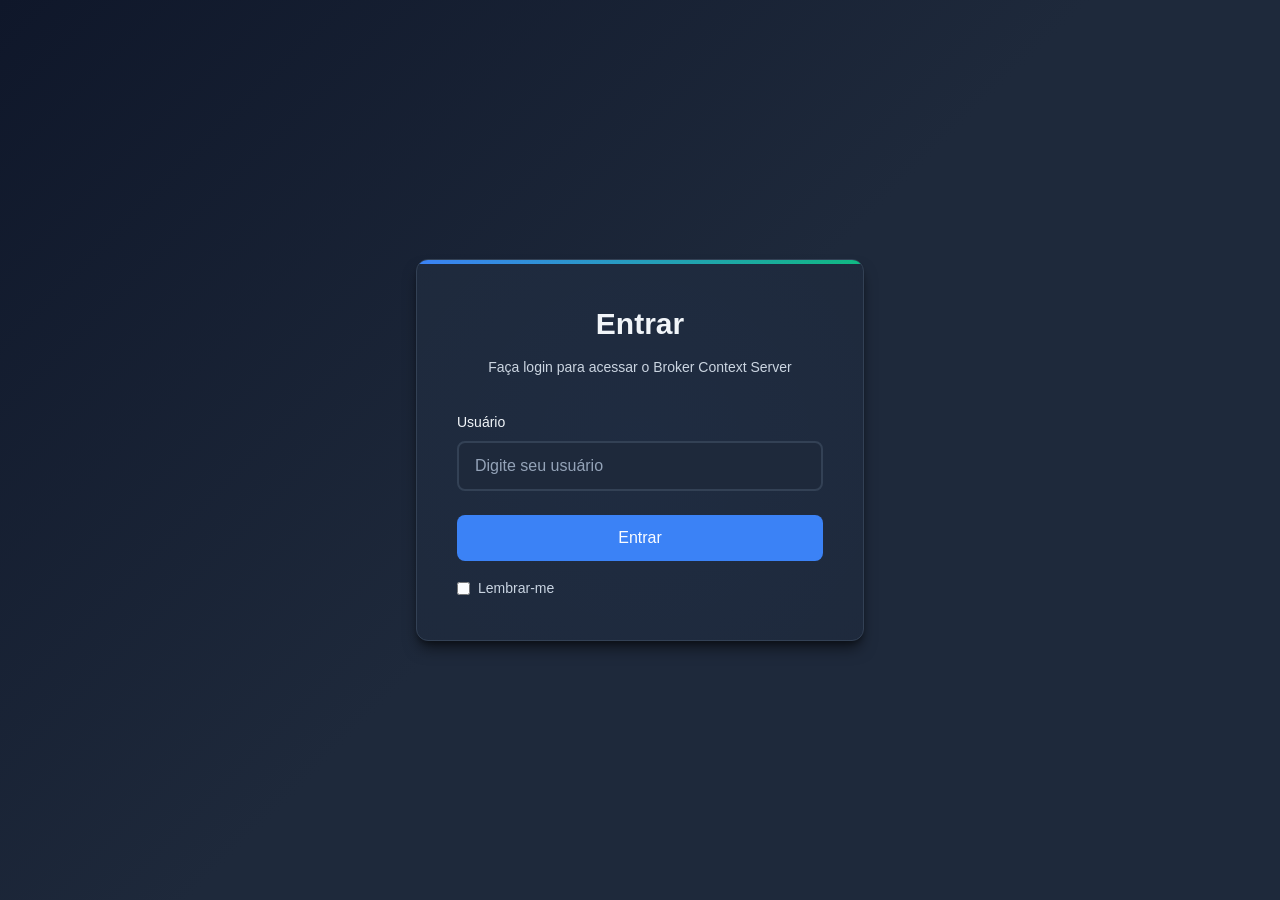
<file: web_interface/index.html>
<!DOCTYPE html>
<html lang="pt-br">
<head>
    <meta charset="UTF-8">
    <meta name="viewport" content="width=device-width, initial-scale=1.0">
    <title>Submeter Tarefas - Context Server</title>
    <link rel="stylesheet" href="styles.css">
    <script src="config.js"></script>
    <script src="users.js"></script>
</head>
<body>
    <div class="page-outer">
        <a href="nodes.html" class="btn-ver-nos" title="Ver nós disponíveis e recursos em tempo real">Ver nós disponíveis</a>
        <a href="admin/" class="btn-admin-link" id="adminLinkBtn" title="Abrir dashboard administrativo" style="display:none;">Dashboard Admin</a>
        <!-- Menu Lateral -->
        <div class="sidebar" id="sidebar">
        <div class="sidebar-header">
            <h3>Minhas Tarefas</h3>
            <button type="button" id="sidebarCloseBtn" class="sidebar-close-btn" aria-label="Fechar menu" title="Fechar">×</button>
        </div>
        <div class="sidebar-content">
            <div class="sidebar-queue-block">
                <h4 class="sidebar-subheading">Fila / em andamento <span id="queueCount" class="sidebar-count">0</span></h4>
                <div id="tasksQueueList" class="tasks-list">
                    <div class="loading-tasks"><p>Carregando…</p></div>
                </div>
            </div>
            <div class="sidebar-history-block">
                <h4 class="sidebar-subheading">Histórico <span id="historyCount" class="sidebar-count">0</span></h4>
                <div id="tasksHistoryList" class="tasks-list"></div>
            </div>
        </div>
        <div class="sidebar-footer">
            <button id="logoutBtn" class="btn btn-danger btn-full">Logout</button>
        </div>
    </div>

    <!-- Overlay para mobile -->
    <div class="sidebar-overlay" id="sidebarOverlay"></div>

    <div class="container">
        <div class="card">
            <div class="header-with-logout">
                <div class="header-left">
                    <button id="menuBtn" class="btn btn-secondary">☰ Menu</button>
                    <h1>Submeter Tarefa</h1>
                </div>
            </div>
            
            <form id="taskForm">
                <div class="form-group">
                    <label for="taskFile">Selecione o arquivo da tarefa (.py, .sh, etc.):</label>
                    <input type="file" id="taskFile" name="taskFile" required>
                </div>
                
                <p class="form-hint">A IA analisará o script e sugerirá requisitos (CPU, RAM, dependências) automaticamente.</p>
                
                <!-- Campo oculto para userId -->
                <input type="hidden" id="userId" name="userId" value="">
                
                <button type="submit" class="btn btn-primary">Enviar Tarefa</button>
            </form>
            
            <div id="message" class="message" style="display: none;"></div>
        </div>
    </div>
    </div><!-- .page-outer -->

    <script>
        // Elementos do DOM
        const form = document.getElementById('taskForm');
        const fileInput = document.getElementById('taskFile');
        const userIdInput = document.getElementById('userId');
        const messageDisplay = document.getElementById('message');
        const submitBtn = form.querySelector('button[type="submit"]');
        
        // Elementos do menu lateral
        const sidebar = document.getElementById('sidebar');
        const sidebarOverlay = document.getElementById('sidebarOverlay');
        const menuBtn = document.getElementById('menuBtn');
        const sidebarCloseBtn = document.getElementById('sidebarCloseBtn');
        const tasksQueueList = document.getElementById('tasksQueueList');
        const tasksHistoryList = document.getElementById('tasksHistoryList');
        const queueCountEl = document.getElementById('queueCount');
        const historyCountEl = document.getElementById('historyCount');
        const adminLinkBtn = document.getElementById('adminLinkBtn');
        const { buildApiUrl } = window.APP_CONFIG;

        const PIPELINE_STATUSES = new Set(['analisando_ia', 'na_fila', 'pendente', 'alocada', 'executando']);
        let cachedTasks = [];
        let taskEventSource = null;
        let sseReloadTimer = null;

        // Inicialização
        document.addEventListener('DOMContentLoaded', () => {
            // Verifica autenticação
            const isAuthenticated = localStorage.getItem('authenticated') === 'true';
            const currentUser = localStorage.getItem('currentUser');
            
            if (!isAuthenticated || !currentUser) {
                window.location.href = 'login.html';
                return;
            }

            // Define o userId baseado no localStorage
            userIdInput.value = currentUser;
            if (!localStorage.getItem('isAdmin') && typeof window.isAdminUser === 'function') {
                localStorage.setItem('isAdmin', window.isAdminUser(currentUser) ? 'true' : 'false');
            }
            const isAdmin = localStorage.getItem('isAdmin') === 'true';
            if (adminLinkBtn) {
                adminLinkBtn.style.display = isAdmin ? 'inline-flex' : 'none';
            }
            
            // Carrega as tarefas do usuário e abre stream de atualizações
            loadUserTasks().then(() => connectTaskEventSource());

            // Configura eventos do menu lateral
            setupSidebarEvents();
        });

        function closeSidebar() {
            sidebar.classList.remove('active');
            sidebarOverlay.classList.remove('active');
        }

        // Configuração dos eventos do menu lateral
        function setupSidebarEvents() {
            menuBtn.addEventListener('click', () => {
                sidebar.classList.add('active');
                sidebarOverlay.classList.add('active');
            });

            if (sidebarCloseBtn) {
                sidebarCloseBtn.addEventListener('click', closeSidebar);
            }

            sidebarOverlay.addEventListener('click', closeSidebar);
        }

        function scheduleTasksReload() {
            if (sseReloadTimer) clearTimeout(sseReloadTimer);
            sseReloadTimer = setTimeout(() => { loadUserTasks(); }, 450);
        }

        function connectTaskEventSource() {
            const userId = userIdInput.value;
            if (!userId || taskEventSource) return;
            const url = buildApiUrl('/user_tasks/stream?user_id=' + encodeURIComponent(userId));
            try {
                taskEventSource = new EventSource(url);
            } catch (e) {
                console.warn('EventSource não disponível:', e);
                return;
            }
            taskEventSource.onmessage = (ev) => {
                try {
                    const d = JSON.parse(ev.data);
                    if (d.type === 'connected') return;
                    if (d.type === 'task_update') applySseTaskUpdate(d);
                } catch (_) { /* ignore parse errors */ }
            };
            taskEventSource.onerror = () => {
                taskEventSource.close();
                taskEventSource = null;
                setTimeout(() => connectTaskEventSource(), 3500);
            };
        }

        function applySseTaskUpdate(d) {
            const idx = cachedTasks.findIndex((t) => t.task_id === d.task_id);
            if (idx < 0) {
                scheduleTasksReload();
                return;
            }
            const t = cachedTasks[idx];
            t.status = d.status;
            if (d.allocated_node_id !== undefined) t.allocated_node_id = d.allocated_node_id;
            if (d.filename) t.filename = d.filename;
            if (d.submitted_at) t.submitted_at = d.submitted_at;
            if (d.required_cpu_threads != null) t.required_cpu_threads = d.required_cpu_threads;
            if (d.required_memory_gb != null) t.required_memory_gb = d.required_memory_gb;
            if (d.required_disk_gb != null) t.required_disk_gb = d.required_disk_gb;
            if (d.docker_image) t.docker_image = d.docker_image;
            if (Array.isArray(d.ai_detected_libraries)) t.ai_detected_libraries = d.ai_detected_libraries;
            renderSidebar();
        }

        // Carrega as tarefas do usuário
        async function loadUserTasks() {
            try {
                const userId = userIdInput.value;
                const response = await fetch(buildApiUrl(`/user_tasks?user_id=${encodeURIComponent(userId)}`));
                const data = await response.json();

                if (response.ok) {
                    cachedTasks = data.tasks || [];
                    renderSidebar();
                } else {
                    showTasksError('Erro ao carregar tarefas: ' + data.message);
                }
            } catch (error) {
                console.error('Erro ao carregar tarefas:', error);
                showTasksError('Erro de conexão ao carregar tarefas');
            }
        }

        function taskResourceChips(task) {
            const cpu = task.required_cpu_threads != null ? `CPU ${task.required_cpu_threads}` : null;
            const ram = task.required_memory_gb != null ? `RAM ${task.required_memory_gb} GB` : null;
            const disk = task.required_disk_gb != null ? `Disco ${task.required_disk_gb} GB` : null;
            const img = task.docker_image ? String(task.docker_image).split(':')[0].slice(0, 18) : null;
            const parts = [cpu, ram, disk].filter(Boolean);
            let html = '';
            if (parts.length) {
                html += `<div class="task-resource-chips">${parts.map((p) => `<span class="task-chip">${p}</span>`).join('')}</div>`;
            }
            if (task.docker_image) {
                html += `<div class="task-docker-line" title="${escapeAttr(task.docker_image)}">🐳 ${escapeHTML(task.docker_image)}</div>`;
            }
            const libs = Array.isArray(task.ai_detected_libraries) ? task.ai_detected_libraries : [];
            if (libs.length) {
                const shown = libs.slice(0, 4).map(escapeHTML).join(', ');
                const more = libs.length > 4 ? ` +${libs.length - 4}` : '';
                html += `<div class="task-libs-line" title="${escapeAttr(libs.join(', '))}">📚 ${shown}${more}</div>`;
            }
            return html;
        }

        function escapeHTML(s) {
            if (s == null) return '';
            return String(s)
                .replace(/&/g, '&amp;')
                .replace(/</g, '&lt;')
                .replace(/>/g, '&gt;')
                .replace(/"/g, '&quot;');
        }

        function escapeAttr(s) {
            return escapeHTML(s).replace(/'/g, '&#39;');
        }

        function buildTaskCardHtml(task) {
            const cancelBtn = canCancelTask(task.status)
                ? `<button type="button" class="btn btn-cancel-task" onclick="cancelTask('${task.task_id}', event)" title="Cancelar tarefa">Cancelar</button>`
                : '';
            return `
                <div class="task-item-simple ${task.status}" data-task-id="${task.task_id}" onclick="openTaskDetails('${task.task_id}')">
                    <div class="task-header">
                        <div class="task-name">${escapeHTML(task.filename)}</div>
                        <span class="task-status-badge ${task.status}">${getStatusText(task.status)}</span>
                    </div>
                    <div class="task-type">${formatTaskType(task.task_type)}</div>
                    ${taskResourceChips(task)}
                    <div class="task-date">${formatDate(task.submitted_at)}</div>
                    ${cancelBtn ? `<div class="task-item-actions">${cancelBtn}</div>` : ''}
                </div>
            `;
        }

        function renderSidebar() {
            const pipeline = cachedTasks.filter((t) => PIPELINE_STATUSES.has(t.status));
            const history = cachedTasks.filter((t) => !PIPELINE_STATUSES.has(t.status));

            if (queueCountEl) queueCountEl.textContent = String(pipeline.length);
            if (historyCountEl) historyCountEl.textContent = String(history.length);

            if (cachedTasks.length === 0) {
                const empty = `
                    <div class="no-tasks">
                        <p>Nenhuma tarefa encontrada.</p>
                        <p>Submeta sua primeira tarefa usando o formulário!</p>
                    </div>`;
                tasksQueueList.innerHTML = empty;
                tasksHistoryList.innerHTML = '';
                return;
            }

            tasksQueueList.innerHTML = pipeline.length
                ? pipeline.map(buildTaskCardHtml).join('')
                : '<div class="no-tasks no-tasks--inline"><p>Nada na fila.</p></div>';

            tasksHistoryList.innerHTML = history.length
                ? history.map(buildTaskCardHtml).join('')
                : '<div class="no-tasks no-tasks--inline"><p>Sem histórico ainda.</p></div>';
        }

        // Exibe erro ao carregar tarefas
        function showTasksError(message) {
            const err = `
                <div class="error-tasks">
                    <p>❌ ${message}</p>
                    <button onclick="loadUserTasks()" class="btn btn-secondary">Tentar Novamente</button>
                </div>
            `;
            tasksQueueList.innerHTML = err;
            tasksHistoryList.innerHTML = '';
        }

        // Utilitários
        function getStatusText(status) {
            const statusMap = {
                'pendente': '⏳ Pendente',
                'analisando_ia': '🧠 Analisando IA',
                'na_fila': '📋 Na fila',
                'alocada': '🎯 Alocada',
                'executando': '⚙️ Executando',
                'concluida': '✅ Concluída',
                'cancelada': '🛑 Cancelada',
                'falha': '❌ Falha',
                'falha_alocacao': '🚫 Falha Alocação',
                'falha_envio': '📤 Falha Envio',
                'erro_agente': '💥 Erro Agente'
            };
            return statusMap[status] || status;
        }

        function canCancelTask(status) {
            return ['analisando_ia', 'na_fila', 'pendente', 'alocada', 'executando'].indexOf(status) >= 0;
        }

        async function cancelTask(taskId, event) {
            if (event) event.stopPropagation();
            const userId = document.getElementById('userId').value;
            if (!userId) return;
            if (!confirm('Cancelar esta tarefa?')) return;
            try {
                const res = await fetch(buildApiUrl('/cancel_task'), {
                    method: 'POST',
                    headers: { 'Content-Type': 'application/json' },
                    body: JSON.stringify({ task_id: taskId, user_id: userId })
                });
                const data = await res.json().catch(() => ({}));
                if (res.ok) {
                    loadUserTasks();
                } else {
                    alert(data.message || 'Falha ao cancelar.');
                }
            } catch (err) {
                console.error(err);
                alert('Erro ao cancelar tarefa.');
            }
        }

        function formatDate(timestamp) {
            return new Date(timestamp * 1000).toLocaleString('pt-BR');
        }

        function formatTaskType(type) {
            if (!type) return '—';
            if (type === 'auto') return 'Automático (IA)';
            return String(type).replace(/_/g, ' ');
        }

        // Event listener do formulário
        form.addEventListener('submit', async (event) => {
            event.preventDefault();

            const file = fileInput.files[0];
            const userId = userIdInput.value;

            if (!file) {
                showMessage('Por favor, selecione um arquivo.', 'error');
                return;
            }

            // Desabilita o botão e mostra loading
            submitBtn.disabled = true;
            submitBtn.classList.add('loading');
            submitBtn.textContent = 'Enviando...';

            showMessage('Enviando tarefa... A IA analisará o script.', 'info');

            const formData = new FormData();
            formData.append('file', file);
            formData.append('taskType', 'auto');  // IA define requisitos
            formData.append('userId', userId);

            try {
                const response = await fetch(buildApiUrl('/submit_task'), {
                    method: 'POST',
                    body: formData,
                });

                const data = await response.json();

                if (response.ok) {
                    showMessage(`Sucesso: ${data.message}`, 'success');
                    const newTask = {
                        task_id: data.task_id,
                        task_type: data.task_type,
                        filename: data.filename,
                        status: data.status || 'na_fila',
                        submitted_at: data.submitted_at,
                        allocated_node_id: null,
                        required_cpu_threads: data.required_cpu_threads,
                        required_memory_gb: data.required_memory_gb,
                        required_disk_gb: data.required_disk_gb,
                        docker_image: data.docker_image,
                        ai_detected_libraries: data.detected_libraries || [],
                        result: null,
                    };
                    cachedTasks = [newTask, ...cachedTasks.filter((t) => t.task_id !== newTask.task_id)];
                    renderSidebar();
                    sidebar.classList.add('active');
                    sidebarOverlay.classList.add('active');
                    form.reset();
                    loadUserTasks();
                } else {
                    showMessage(`Erro: ${data.message}`, 'error');
                }

            } catch (error) {
                console.error('Erro de conexão:', error);
                showMessage('Erro ao conectar com o servidor.', 'error');
            } finally {
                submitBtn.disabled = false;
                submitBtn.classList.remove('loading');
                submitBtn.textContent = 'Enviar Tarefa';
            }
        });

        function showMessage(text, type) {
            messageDisplay.textContent = text;
            messageDisplay.className = `message ${type}`;
            messageDisplay.style.display = 'block';
            
            if (type === 'success') {
                setTimeout(() => {
                    messageDisplay.style.display = 'none';
                }, 5000);
            }
        }

        // Função para abrir detalhes da tarefa
        function openTaskDetails(taskId) {
            window.location.href = `task_details.html?task_id=${taskId}`;
        }

        // Sistema de logout
        document.getElementById('logoutBtn').addEventListener('click', () => {
            if (confirm('Tem certeza que deseja fazer logout?')) {
                localStorage.removeItem('authenticated');
                localStorage.removeItem('currentUser');
                localStorage.removeItem('isAdmin');
                window.location.href = 'login.html';
            }
        });
    </script>
</body>
</html>
</file>
<file: web_interface/styles.css>
/* Reset e configurações base */
* {
    margin: 0;
    padding: 0;
    box-sizing: border-box;
}

:root {
    /* Cores principais */
    --primary-color: #3b82f6;
    --primary-hover: #2563eb;
    --secondary-color: #64748b;
    --success-color: #10b981;
    --error-color: #ef4444;
    --warning-color: #f59e0b;
    
    /* Cores de fundo - Tema Escuro */
    --bg-primary: #0f172a;
    --bg-secondary: #1e293b;
    --bg-dark: #0f172a;
    --bg-card: #1e293b;
    
    /* Cores de texto - Tema Escuro */
    --text-primary: #f1f5f9;
    --text-secondary: #cbd5e1;
    --text-muted: #94a3b8;
    --text-white: #ffffff;
    
    /* Bordas e sombras - Tema Escuro */
    --border-color: #334155;
    --border-radius: 12px;
    --border-radius-sm: 8px;
    --shadow-sm: 0 1px 2px 0 rgba(0, 0, 0, 0.3);
    --shadow-md: 0 4px 6px -1px rgba(0, 0, 0, 0.4), 0 2px 4px -1px rgba(0, 0, 0, 0.3);
    --shadow-lg: 0 10px 15px -3px rgba(0, 0, 0, 0.5), 0 4px 6px -2px rgba(0, 0, 0, 0.4);
    
    /* Transições */
    --transition: all 0.2s ease-in-out;
    
    /* Tipografia */
    --font-family: 'Inter', -apple-system, BlinkMacSystemFont, 'Segoe UI', Roboto, sans-serif;
    --font-size-xs: 0.75rem;
    --font-size-sm: 0.875rem;
    --font-size-base: 1rem;
    --font-size-lg: 1.125rem;
    --font-size-xl: 1.25rem;
    --font-size-2xl: 1.5rem;
    --font-size-3xl: 1.875rem;
}

/* Importar fonte Inter */
@import url('https://fonts.googleapis.com/css2?family=Inter:wght@300;400;500;600;700&display=swap');

/* Estilos base */
body {
    font-family: var(--font-family);
    font-size: var(--font-size-base);
    line-height: 1.6;
    color: var(--text-primary);
    background: linear-gradient(135deg, var(--bg-primary) 0%, var(--bg-secondary) 50%, #1e293b 100%);
    min-height: 100vh;
    -webkit-font-smoothing: antialiased;
    -moz-osx-font-smoothing: grayscale;
}

body.task-details-page {
    background: radial-gradient(circle at 20% 20%, rgba(59, 130, 246, 0.12), transparent 55%),
                radial-gradient(circle at 80% 0%, rgba(16, 185, 129, 0.14), transparent 60%),
                var(--bg-dark);
}

body.login-page {
    background: linear-gradient(135deg, var(--bg-primary) 0%, var(--bg-secondary) 50%, #1e293b 100%);
}

/* Container mais externo da página (index) */
.page-outer {
    position: relative;
    min-height: 100vh;
}

.btn-ver-nos {
    position: fixed;
    top: 1rem;
    right: 1rem;
    z-index: 1000;
    display: inline-flex;
    align-items: center;
    gap: 0.5rem;
    padding: 0.5rem 1rem;
    font-size: var(--font-size-sm);
    font-weight: 500;
    color: var(--text-primary);
    background: var(--bg-card);
    border: 1px solid var(--border-color);
    border-radius: var(--border-radius-sm);
    text-decoration: none;
    box-shadow: var(--shadow-md);
    transition: var(--transition);
}

.btn-ver-nos:hover {
    background: rgba(59, 130, 246, 0.15);
    border-color: var(--primary-color);
    color: var(--primary-color);
}

.btn-admin-link {
    position: fixed;
    top: 1rem;
    right: 13.5rem;
    z-index: 1000;
    display: inline-flex;
    align-items: center;
    gap: 0.5rem;
    padding: 0.5rem 1rem;
    font-size: var(--font-size-sm);
    font-weight: 500;
    color: var(--text-primary);
    background: var(--bg-card);
    border: 1px solid var(--border-color);
    border-radius: var(--border-radius-sm);
    text-decoration: none;
    box-shadow: var(--shadow-md);
    transition: var(--transition);
}

.btn-admin-link:hover {
    background: rgba(16, 185, 129, 0.15);
    border-color: var(--success-color);
    color: var(--success-color);
}

/* Container principal */
.container {
    max-width: 480px;
    margin: 0 auto;
    padding: 2rem 1rem;
    min-height: 100vh;
    display: flex;
    align-items: center;
    justify-content: center;
    transition: var(--transition);
}

body.login-page .container {
    margin: 0 auto;
    max-width: 480px;
    width: 100%;
}

/* Override para desktop com sidebar */
@media (min-width: 769px) {
    .container {
        margin: 0;
        margin-left: 350px;
        max-width: none;
        width: calc(100% - 350px);
        box-sizing: border-box;
    }

    body.login-page .container {
        margin: 0 auto;
        max-width: 480px;
        width: 100%;
        box-sizing: border-box;
    }
}

/* Container para página de detalhes */
.container.details-page {
    max-width: none;
    width: 100%;
    margin: 0;
    padding: 2rem 1rem;
    align-items: flex-start;
    justify-content: center;
}

/* Card principal */
.card {
    background: var(--bg-card);
    border-radius: var(--border-radius);
    box-shadow: var(--shadow-lg);
    border: 1px solid var(--border-color);
    padding: 2.5rem;
    width: 100%;
    position: relative;
    overflow: hidden;
    backdrop-filter: blur(10px);
    -webkit-backdrop-filter: blur(10px);
}

.card::before {
    content: '';
    position: absolute;
    top: 0;
    left: 0;
    right: 0;
    height: 4px;
    background: linear-gradient(90deg, var(--primary-color), var(--success-color));
}

.card::after {
    content: '';
    position: absolute;
    top: -50%;
    left: -50%;
    width: 200%;
    height: 200%;
    background: radial-gradient(circle, rgba(59, 130, 246, 0.1) 0%, transparent 70%);
    pointer-events: none;
    opacity: 0.3;
}

/* Cabeçalho */
.header {
    text-align: center;
    margin-bottom: 2rem;
    position: relative;
    z-index: 1;
}

.header h1 {
    font-size: var(--font-size-3xl);
    font-weight: 700;
    color: var(--text-primary);
    margin-bottom: 0.5rem;
}

.header p {
    color: var(--text-secondary);
    font-size: var(--font-size-sm);
}

/* Formulários */
.form-group {
    margin-bottom: 1.5rem;
    position: relative;
    z-index: 1;
}

.form-group:last-child {
    margin-bottom: 0;
}

.form-hint {
    margin: 0.5rem 0 1rem;
    font-size: 0.9rem;
    color: var(--text-secondary);
}

label {
    display: block;
    font-weight: 500;
    color: var(--text-primary);
    margin-bottom: 0.5rem;
    font-size: var(--font-size-sm);
}

input[type="text"],
input[type="file"],
select {
    width: 100%;
    padding: 0.875rem 1rem;
    border: 2px solid var(--border-color);
    border-radius: var(--border-radius-sm);
    font-size: var(--font-size-base);
    font-family: var(--font-family);
    background: var(--bg-card);
    color: var(--text-primary);
    transition: var(--transition);
    outline: none;
}

input[type="text"]:focus,
input[type="file"]:focus,
select:focus {
    border-color: var(--primary-color);
    box-shadow: 0 0 0 3px rgba(37, 99, 235, 0.1);
}

input[type="text"]::placeholder {
    color: var(--text-muted);
}

/* Botões */
.btn {
    display: inline-flex;
    align-items: center;
    justify-content: center;
    padding: 0.875rem 1.5rem;
    border: none;
    border-radius: var(--border-radius-sm);
    font-size: var(--font-size-base);
    font-weight: 500;
    font-family: var(--font-family);
    text-decoration: none;
    cursor: pointer;
    transition: var(--transition);
    outline: none;
    position: relative;
    overflow: hidden;
}

.btn:disabled {
    opacity: 0.6;
    cursor: not-allowed;
}

.btn-primary {
    background: var(--primary-color);
    color: var(--text-white);
    width: 100%;
}

.btn-primary:hover:not(:disabled) {
    background: var(--primary-hover);
    transform: translateY(-1px);
    box-shadow: var(--shadow-md);
}

.btn-secondary {
    background: transparent;
    color: var(--text-secondary);
    border: 1px solid var(--border-color);
    gap: 0.5rem;
    font-weight: 500;
    padding: 0.75rem 1.25rem;
}

.btn-secondary:hover:not(:disabled) {
    color: var(--text-white);
    border-color: var(--primary-color);
    background: rgba(59, 130, 246, 0.1);
}

.btn-danger {
    background: var(--error-color);
    color: var(--text-white);
    padding: 0.5rem 1rem;
    font-size: var(--font-size-sm);
}

.btn-danger:hover:not(:disabled) {
    background: #dc2626;
    transform: translateY(-1px);
}

/* Layout do cabeçalho com logout */
.header-with-logout {
    display: flex;
    justify-content: space-between;
    align-items: center;
    margin-bottom: 2rem;
    flex-wrap: wrap;
    gap: 1rem;
    position: relative;
    z-index: 1;
}

.header-with-logout h1 {
    margin: 0;
    font-size: var(--font-size-2xl);
    font-weight: 700;
    color: var(--text-primary);
}

/* Checkbox personalizado */
.checkbox-group {
    display: flex;
    align-items: center;
    gap: 0.5rem;
    margin-top: 1rem;
}

.checkbox-group input[type="checkbox"] {
    width: auto;
    margin: 0;
}

.checkbox-group label {
    margin: 0;
    font-size: var(--font-size-sm);
    color: var(--text-secondary);
    cursor: pointer;
}

/* Mensagens */
.message {
    margin-top: 1.5rem;
    padding: 1rem;
    border-radius: var(--border-radius-sm);
    text-align: center;
    font-weight: 500;
    font-size: var(--font-size-sm);
}

.message.success {
    background: rgba(16, 185, 129, 0.1);
    color: var(--success-color);
    border: 1px solid rgba(16, 185, 129, 0.2);
}

.message.error {
    background: rgba(239, 68, 68, 0.1);
    color: var(--error-color);
    border: 1px solid rgba(239, 68, 68, 0.2);
}

.message.info {
    background: rgba(37, 99, 235, 0.1);
    color: var(--primary-color);
    border: 1px solid rgba(37, 99, 235, 0.2);
}

/* Estados de loading */
.btn.loading {
    position: relative;
    color: transparent;
}

.btn.loading::after {
    content: '';
    position: absolute;
    width: 16px;
    height: 16px;
    border: 2px solid transparent;
    border-top: 2px solid currentColor;
    border-radius: 50%;
    animation: spin 1s linear infinite;
}

@keyframes spin {
    0% { transform: rotate(0deg); }
    100% { transform: rotate(360deg); }
}

/* Responsividade */
@media (max-width: 640px) {
    .container {
        padding: 1rem 0.5rem;
    }
    
    .card {
        padding: 1.5rem;
        margin: 0.5rem;
    }
    
    .header h1 {
        font-size: var(--font-size-2xl);
    }
    
    .header-with-logout {
        flex-direction: column;
        align-items: stretch;
        text-align: center;
    }
    
    .header-with-logout h1 {
        font-size: var(--font-size-xl);
    }
}

/* Animações de entrada */
.card {
    animation: slideInUp 0.5s ease-out;
}

@keyframes slideInUp {
    from {
        opacity: 0;
        transform: translateY(30px);
    }
    to {
        opacity: 1;
        transform: translateY(0);
    }
}

/* Melhorias de acessibilidade */
.btn:focus-visible,
input:focus-visible,
select:focus-visible {
    outline: 2px solid var(--primary-color);
    outline-offset: 2px;
}

/* Estilo para arquivos selecionados */
input[type="file"] {
    cursor: pointer;
}

input[type="file"]::-webkit-file-upload-button {
    background: var(--bg-primary);
    border: 1px solid var(--border-color);
    border-radius: var(--border-radius-sm);
    padding: 0.5rem 1rem;
    margin-right: 1rem;
    cursor: pointer;
    font-family: var(--font-family);
    font-size: var(--font-size-sm);
    color: var(--text-primary);
    transition: var(--transition);
}

input[type="file"]::-webkit-file-upload-button:hover {
    background: var(--border-color);
    color: var(--text-white);
}

/* Estilo para select */
select {
    cursor: pointer;
    appearance: none;
    -webkit-appearance: none;
    -moz-appearance: none;
    background-image: url("data:image/svg+xml,%3csvg xmlns='http://www.w3.org/2000/svg' fill='none' viewBox='0 0 20 20'%3e%3cpath stroke='%23cbd5e1' stroke-linecap='round' stroke-linejoin='round' stroke-width='1.5' d='m6 8 4 4 4-4'/%3e%3c/svg%3e");
    background-position: right 0.5rem center;
    background-repeat: no-repeat;
    background-size: 1.5em 1.5em;
    padding-right: 2.5rem;
}

/* ===== MENU LATERAL ===== */
.sidebar {
    position: fixed;
    top: 0;
    left: -350px;
    width: 350px;
    height: 100vh;
    background: var(--bg-card);
    border-right: 1px solid var(--border-color);
    z-index: 1000;
    transition: var(--transition);
    display: flex;
    flex-direction: column;
}

.sidebar.active {
    left: 0;
}

.sidebar-header {
    display: flex;
    justify-content: space-between;
    align-items: center;
    gap: 0.75rem;
    padding: 1.5rem;
    border-bottom: 1px solid var(--border-color);
    background: var(--bg-secondary);
}

.sidebar-header h3 {
    color: var(--text-primary);
    font-size: var(--font-size-lg);
    font-weight: 600;
    margin: 0;
    flex: 1;
    text-align: center;
}

.sidebar-close-btn {
    flex-shrink: 0;
    width: 2rem;
    height: 2rem;
    border: none;
    border-radius: var(--border-radius-sm);
    background: var(--bg-primary);
    color: var(--text-primary);
    font-size: 1.35rem;
    line-height: 1;
    cursor: pointer;
}

.sidebar-close-btn:hover {
    background: var(--border-color);
}

.sidebar-subheading {
    font-size: 0.8rem;
    font-weight: 600;
    text-transform: uppercase;
    letter-spacing: 0.04em;
    color: var(--text-secondary);
    margin: 0 0 0.5rem 0;
    display: flex;
    align-items: center;
    gap: 0.35rem;
}

.sidebar-count {
    background: var(--bg-primary);
    border: 1px solid var(--border-color);
    border-radius: 999px;
    padding: 0.1rem 0.45rem;
    font-size: 0.75rem;
}

.sidebar-queue-block {
    margin-bottom: 1.25rem;
    padding-bottom: 1rem;
    border-bottom: 1px dashed var(--border-color);
}

.sidebar-history-block {
    margin-top: 0.5rem;
}


.sidebar-content {
    padding: 1rem;
    flex: 1;
    overflow-y: auto;
}

.sidebar-footer {
    padding: 1rem;
    border-top: 1px solid var(--border-color);
    background: var(--bg-secondary);
}

.btn-full {
    width: 100%;
    justify-content: center;
}

.tasks-list {
    display: flex;
    flex-direction: column;
    gap: 1rem;
}

.no-tasks--inline {
    padding: 0.5rem 0;
    font-size: var(--font-size-sm);
    color: var(--text-secondary);
}

.no-tasks--inline p {
    margin: 0;
}

.task-resource-chips {
    display: flex;
    flex-wrap: wrap;
    gap: 0.35rem;
    margin: 0.35rem 0 0 0;
}

.task-chip {
    font-size: 0.65rem;
    font-weight: 600;
    padding: 0.15rem 0.4rem;
    border-radius: 4px;
    background: var(--bg-primary);
    border: 1px solid var(--border-color);
    color: var(--text-secondary);
}

.task-docker-line,
.task-libs-line {
    font-size: 0.7rem;
    color: var(--text-secondary);
    margin-top: 0.25rem;
    line-height: 1.3;
    overflow: hidden;
    text-overflow: ellipsis;
    white-space: nowrap;
}

.subsection-title {
    font-size: var(--font-size-sm);
    font-weight: 600;
    margin: 1rem 0 0.5rem 0;
    color: var(--text-primary);
}

.ai-libs-list {
    margin: 0;
    padding-left: 1.25rem;
    color: var(--text-secondary);
    font-size: var(--font-size-sm);
}

.ai-libs-list li {
    margin-bottom: 0.25rem;
}

.muted-text {
    color: var(--text-secondary);
    font-size: var(--font-size-sm);
    margin: 0;
}

.task-item {
    background: var(--bg-secondary);
    border: 1px solid var(--border-color);
    border-radius: var(--border-radius);
    padding: 1rem;
    transition: var(--transition);
    cursor: pointer;
}

.task-item:hover {
    border-color: var(--primary-color);
    box-shadow: var(--shadow-md);
    transform: translateY(-2px);
}

.task-item-simple {
    background: var(--bg-secondary);
    border: 1px solid var(--border-color);
    border-radius: var(--border-radius-sm);
    padding: 0.75rem;
    margin-bottom: 0.5rem;
    transition: var(--transition);
    cursor: pointer;
}

.task-item-simple:hover {
    border-color: var(--primary-color);
    background: var(--bg-primary);
}

.task-item-actions {
    margin-top: 0.5rem;
    padding-top: 0.5rem;
    border-top: 1px solid var(--border-color);
}

.btn-cancel-task {
    font-size: var(--font-size-xs);
    padding: 0.35rem 0.6rem;
    background: transparent;
    color: var(--error-color);
    border: 1px solid var(--error-color);
}

.btn-cancel-task:hover {
    background: rgba(239, 68, 68, 0.15);
}

.task-header {
    display: flex;
    justify-content: space-between;
    align-items: flex-start;
    margin-bottom: 0.5rem;
}

.task-status-badge {
    font-size: 0.75rem;
    font-weight: 600;
    padding: 0.25rem 0.5rem;
    border-radius: var(--border-radius-sm);
    white-space: nowrap;
    flex-shrink: 0;
}

.task-status-badge.pendente {
    background: rgba(251, 191, 36, 0.2);
    color: #f59e0b;
    border: 1px solid rgba(251, 191, 36, 0.3);
}

.task-status-badge.alocada {
    background: rgba(59, 130, 246, 0.2);
    color: #3b82f6;
    border: 1px solid rgba(59, 130, 246, 0.3);
}

.task-status-badge.executando {
    background: rgba(139, 69, 19, 0.2);
    color: #8b4513;
    border: 1px solid rgba(139, 69, 19, 0.3);
}

.task-status-badge.concluida {
    background: rgba(34, 197, 94, 0.2);
    color: #22c55e;
    border: 1px solid rgba(34, 197, 94, 0.3);
}

.task-status-badge.falha {
    background: rgba(239, 68, 68, 0.2);
    color: #ef4444;
    border: 1px solid rgba(239, 68, 68, 0.3);
}

.task-status-badge.falha_alocacao {
    background: rgba(239, 68, 68, 0.2);
    color: #ef4444;
    border: 1px solid rgba(239, 68, 68, 0.3);
}

.task-status-badge.falha_envio {
    background: rgba(239, 68, 68, 0.2);
    color: #ef4444;
    border: 1px solid rgba(239, 68, 68, 0.3);
}

.task-status-badge.erro_agente {
    background: rgba(239, 68, 68, 0.2);
    color: #ef4444;
    border: 1px solid rgba(239, 68, 68, 0.3);
}

.task-name {
    color: var(--text-primary);
    font-size: var(--font-size-sm);
    font-weight: 600;
    margin-bottom: 0.25rem;
    white-space: nowrap;
    overflow: hidden;
    text-overflow: ellipsis;
}

.task-type {
    color: var(--text-secondary);
    font-size: var(--font-size-xs);
    margin-bottom: 0.25rem;
    text-transform: capitalize;
}

.task-date {
    color: var(--text-muted);
    font-size: var(--font-size-xs);
}

.click-hint {
    color: var(--primary-color);
    font-size: var(--font-size-xs);
    font-style: italic;
    margin-top: 0.5rem;
    text-align: center;
}

.task-header {
    display: flex;
    justify-content: space-between;
    align-items: flex-start;
    margin-bottom: 0.75rem;
}

.task-header h4 {
    color: var(--text-primary);
    font-size: var(--font-size-base);
    font-weight: 600;
    margin: 0;
    flex: 1;
    margin-right: 0.5rem;
}

.task-status {
    font-size: var(--font-size-sm);
    font-weight: 500;
    padding: 0.25rem 0.5rem;
    border-radius: var(--border-radius-sm);
    white-space: nowrap;
}

.status-pendente { background: #fef3c7; color: #92400e; }
.status-alocada { background: #dbeafe; color: #1e40af; }
.status-executando { background: #e0e7ff; color: #3730a3; }
.status-concluida { background: #d1fae5; color: #065f46; }
.status-falha { background: #fee2e2; color: #991b1b; }
.status-falha_alocacao { background: #fef2f2; color: #dc2626; }
.status-falha_envio { background: #fef2f2; color: #dc2626; }
.status-erro_agente { background: #fef2f2; color: #dc2626; }

.task-details {
    color: var(--text-secondary);
    font-size: var(--font-size-sm);
    line-height: 1.5;
}

.task-details p {
    margin: 0.25rem 0;
}

.task-result {
    margin-top: 0.75rem;
    padding: 0.75rem;
    background: var(--bg-primary);
    border-radius: var(--border-radius-sm);
    border-left: 3px solid var(--success-color);
}

.task-result p {
    margin: 0.25rem 0;
    font-size: var(--font-size-xs);
}

.task-result details {
    margin-top: 0.5rem;
}

.task-result summary {
    cursor: pointer;
    color: var(--primary-color);
    font-weight: 500;
    font-size: var(--font-size-xs);
}

.task-result pre {
    background: var(--bg-dark);
    color: var(--text-secondary);
    padding: 0.5rem;
    border-radius: var(--border-radius-sm);
    font-size: var(--font-size-xs);
    overflow-x: auto;
    margin-top: 0.5rem;
    white-space: pre-wrap;
    word-break: break-word;
}

.no-tasks, .error-tasks {
    text-align: center;
    padding: 2rem 1rem;
    color: var(--text-secondary);
}

.no-tasks p, .error-tasks p {
    margin: 0.5rem 0;
}

.loading-tasks {
    text-align: center;
    padding: 2rem 1rem;
    color: var(--text-muted);
}

/* Overlay para mobile */
.sidebar-overlay {
    position: fixed;
    top: 0;
    left: 0;
    width: 100%;
    height: 100%;
    background: rgba(0, 0, 0, 0.5);
    z-index: 999;
    opacity: 0;
    visibility: hidden;
    transition: var(--transition);
}

.sidebar-overlay.active {
    opacity: 1;
    visibility: visible;
}

/* Botão do menu */
.header-left {
    display: flex;
    align-items: center;
    gap: 1rem;
}

#menuBtn {
    display: none;
    background: var(--secondary-color);
    border: 1px solid var(--border-color);
    color: var(--text-primary);
    padding: 0.5rem 1rem;
    border-radius: var(--border-radius-sm);
    font-size: var(--font-size-sm);
    cursor: pointer;
    transition: var(--transition);
}

#menuBtn:hover {
    background: var(--primary-color);
    border-color: var(--primary-color);
}

/* Responsividade */
@media (max-width: 768px) {
    .sidebar {
        width: 100%;
        left: -100%;
    }
    
    #menuBtn {
        display: block;
    }
    
    .header-with-logout {
        flex-direction: column;
        gap: 1rem;
    }
    
    .header-left {
        width: 100%;
        justify-content: space-between;
    }
}

@media (min-width: 769px) {
    .sidebar {
        position: fixed;
        left: 0;
        width: 350px;
    }
    
    .card {
        max-width: 600px;
        width: 100%;
        margin: 0;
        flex-shrink: 0;
    }
    
    #menuBtn {
        display: none;
    }
}

/* ===== PÁGINA DE DETALHES DA TAREFA ===== */
.task-details-container {
    display: flex;
    flex-direction: column;
    gap: 1.75rem;
    padding-bottom: 2rem;
}

.error-details {
    display: grid;
    gap: 1rem;
    justify-items: center;
    padding: 2.5rem 1.5rem;
    border-radius: var(--border-radius);
    background: rgba(239, 68, 68, 0.08);
    border: 1px solid rgba(239, 68, 68, 0.3);
    color: var(--error-color);
}

.error-details button {
    width: auto;
}

.log-content {
    color: var(--text-secondary);
    font-family: 'Courier New', monospace;
    font-size: var(--font-size-sm);
    line-height: 1.6;
    white-space: pre-wrap;
    word-break: break-word;
    overflow-x: auto;
    margin: 0;
}

.no-result {
    color: var(--text-muted);
    font-style: italic;
    text-align: center;
}

@media (max-width: 768px) {
    .task-details-container {
        gap: 1.5rem;
    }

    .container.details-page {
        padding: 1.5rem 0.75rem;
    }
}

.task-detail-header {
    display: flex;
    justify-content: space-between;
    align-items: flex-start;
    margin-bottom: 1.5rem;
    padding-bottom: 1rem;
    border-bottom: 1px solid var(--border-color);
}

.task-detail-header h2 {
    color: var(--text-primary);
    font-size: var(--font-size-xl);
    font-weight: 600;
    margin: 0;
    flex: 1;
    margin-right: 1rem;
}

.task-detail-info {
    display: flex;
    flex-direction: column;
    gap: 1.5rem;
}

.info-section {
    background: var(--bg-primary);
    border: 1px solid var(--border-color);
    border-radius: var(--border-radius-sm);
    padding: 1rem;
}

.info-section h3 {
    color: var(--text-primary);
    font-size: var(--font-size-lg);
    font-weight: 600;
    margin: 0 0 1rem 0;
    padding-bottom: 0.5rem;
    border-bottom: 1px solid var(--border-color);
}

.info-grid {
    display: grid;
    grid-template-columns: repeat(auto-fit, minmax(250px, 1fr));
    gap: 1rem;
}

.export-row {
    margin-top: 1.25rem;
    padding-top: 1rem;
    border-top: 1px solid var(--border-color);
}

.btn-export {
    display: inline-flex;
    align-items: center;
    gap: 0.5rem;
}

.info-item {
    display: flex;
    flex-direction: column;
    gap: 0.25rem;
}

.info-item label {
    color: var(--text-secondary);
    font-size: var(--font-size-sm);
    font-weight: 500;
}

.info-item span {
    color: var(--text-primary);
    font-size: var(--font-size-base);
    font-weight: 400;
    background: none;
    padding: 0;
    border-radius: 0;
}

.log-container {
    background: var(--bg-dark);
    border: 1px solid var(--border-color);
    border-radius: var(--border-radius-sm);
    padding: 1rem;
    margin-top: 0.5rem;
}

.log-container.error {
    border-color: var(--error-color);
    background: rgba(239, 68, 68, 0.1);
}

.log-container {
    border: none;
    background: rgba(15, 23, 42, 0.65);
    border-radius: 0;
}

.log-container.error {
    border-left: 3px solid var(--error-color);
}

.loading-details {
    display: grid;
    justify-items: center;
    gap: 1rem;
    color: var(--text-secondary);
}

.loading-spinner {
    width: 32px;
    height: 32px;
    border-radius: 50%;
    border: 3px solid rgba(59, 130, 246, 0.2);
    border-top-color: var(--primary-color);
    animation: spin 0.9s linear infinite;
}

.header-with-back {
    display: flex;
    justify-content: space-between;
    align-items: center;
    margin-bottom: 1.5rem;
    padding-bottom: 1rem;
    border-bottom: 1px solid var(--border-color);
}

.header-left {
    display: flex;
    align-items: center;
    gap: 1rem;
}

#backBtn {
    background: var(--secondary-color);
    border: 1px solid var(--border-color);
    color: var(--text-primary);
    padding: 0.5rem 1rem;
    border-radius: var(--border-radius-sm);
    font-size: var(--font-size-sm);
    cursor: pointer;
    transition: var(--transition);
}

#backBtn:hover {
    background: var(--primary-color);
    border-color: var(--primary-color);
}

body.task-details-page {
    background: radial-gradient(circle at 20% 20%, rgba(59, 130, 246, 0.12), transparent 55%),
                radial-gradient(circle at 80% 0%, rgba(16, 185, 129, 0.14), transparent 60%),
                var(--bg-dark);
}

.details-card {
    display: flex;
    flex-direction: column;
    gap: 2rem;
    padding: 2.5rem;
    max-width: 960px;
    margin: 0 auto;
}

.page-title {
    display: flex;
    flex-direction: column;
    gap: 0.25rem;
}

.page-title p {
    font-size: var(--font-size-xs);
    letter-spacing: 0.08em;
    text-transform: uppercase;
    color: var(--text-muted);
    font-weight: 600;
}

.page-title h1 {
    margin: 0;
    font-size: var(--font-size-2xl);
    color: var(--text-primary);
}

/* Página de nós disponíveis */
.nodes-container {
    display: flex;
    flex-direction: column;
    gap: 1.5rem;
}

.nodes-summary {
    display: flex;
    flex-wrap: wrap;
    align-items: center;
    gap: 0.75rem 1rem;
    padding: 0.75rem 1rem;
    background: rgba(59, 130, 246, 0.1);
    border: 1px solid rgba(59, 130, 246, 0.25);
    border-radius: var(--border-radius-sm);
    color: var(--text-secondary);
    font-size: var(--font-size-sm);
}

.nodes-summary .btn-sm {
    padding: 0.35rem 0.75rem;
    font-size: var(--font-size-xs);
}

.btn-sm {
    padding: 0.35rem 0.75rem;
    font-size: var(--font-size-xs);
}

.live-badge {
    font-size: var(--font-size-xs);
    color: var(--success-color);
    font-weight: 600;
}

.nodes-list {
    display: grid;
    gap: 1rem;
    grid-template-columns: 1fr;
}

@media (min-width: 640px) {
    .nodes-list {
        grid-template-columns: repeat(auto-fill, minmax(320px, 1fr));
    }
}

.node-card {
    background: var(--bg-secondary);
    border: 1px solid var(--border-color);
    border-radius: var(--border-radius);
    padding: 1.25rem;
    display: flex;
    flex-direction: column;
    gap: 1rem;
}

.node-card.active {
    border-left: 4px solid var(--success-color);
}

.node-card.inactive {
    border-left: 4px solid var(--text-muted);
    opacity: 0.85;
}

.node-card-header {
    display: flex;
    justify-content: space-between;
    align-items: center;
    flex-wrap: wrap;
    gap: 0.5rem;
}

.node-header-badges {
    display: flex;
    align-items: center;
    gap: 0.4rem;
    flex-wrap: wrap;
}

.node-layer-badge {
    padding: 0.25rem 0.6rem;
    border-radius: 0.35rem;
    font-size: var(--font-size-xs);
    font-weight: 700;
    letter-spacing: 0.02em;
    text-transform: uppercase;
}

.node-layer-badge.layer-edge {
    background: rgba(34, 197, 94, 0.18);
    color: #15803d;
}

.node-layer-badge.layer-fog {
    background: rgba(59, 130, 246, 0.18);
    color: #1d4ed8;
}

.node-layer-badge.layer-cloud {
    background: rgba(100, 116, 139, 0.22);
    color: #334155;
}

.node-layer-badge.layer-unknown {
    background: rgba(148, 163, 184, 0.2);
    color: var(--text-muted);
}

.node-provider {
    font-size: var(--font-size-xs);
    color: var(--text-muted);
}

.node-hostname {
    font-weight: 600;
    color: var(--text-primary);
    font-size: var(--font-size-lg);
}

.node-status-badge {
    padding: 0.25rem 0.6rem;
    border-radius: 999px;
    font-size: var(--font-size-xs);
    font-weight: 600;
}

.node-status-badge.active {
    background: rgba(16, 185, 129, 0.2);
    color: var(--success-color);
}

.node-status-badge.inactive {
    background: rgba(148, 163, 184, 0.2);
    color: var(--text-muted);
}

.node-card-meta {
    display: flex;
    flex-direction: column;
    gap: 0.25rem;
    font-size: var(--font-size-sm);
    color: var(--text-muted);
}

.node-status-msg {
    font-style: italic;
}

.node-resources {
    display: flex;
    flex-direction: column;
    gap: 0.5rem;
}

.resource-row {
    display: flex;
    flex-wrap: wrap;
    align-items: center;
    gap: 0.5rem 1rem;
    font-size: var(--font-size-sm);
}

.resource-label {
    font-weight: 600;
    color: var(--text-secondary);
    min-width: 3rem;
}

.resource-value {
    color: var(--text-primary);
}

.resource-avail {
    color: var(--success-color);
}

.resource-reserved {
    color: var(--warning-color);
    font-size: var(--font-size-xs);
}

.node-card-footer {
    font-size: var(--font-size-xs);
    color: var(--text-muted);
    padding-top: 0.5rem;
    border-top: 1px solid var(--border-color);
}

.no-nodes,
.error-nodes {
    text-align: center;
    padding: 2rem;
    display: flex;
    flex-direction: column;
    align-items: center;
    gap: 1rem;
    color: var(--text-secondary);
}

.error-nodes p {
    color: var(--error-color);
}

.admin-card {
    max-width: 1200px;
}

.admin-tabs {
    display: flex;
    gap: 0.75rem;
    margin-bottom: 1rem;
}

.admin-tab.active {
    border-color: var(--primary-color);
    color: var(--text-primary);
    background: rgba(59, 130, 246, 0.15);
}

.admin-meta {
    margin-bottom: 1rem;
}

.admin-table-wrap {
    overflow-x: auto;
    border: 1px solid var(--border-color);
    border-radius: var(--border-radius-sm);
}

.admin-table {
    width: 100%;
    border-collapse: collapse;
    min-width: 980px;
    background: rgba(15, 23, 42, 0.45);
}

.admin-table th,
.admin-table td {
    text-align: left;
    padding: 0.7rem 0.75rem;
    border-bottom: 1px solid var(--border-color);
    vertical-align: top;
    font-size: var(--font-size-sm);
}

.admin-table th {
    color: var(--text-secondary);
    font-weight: 600;
    background: rgba(30, 41, 59, 0.8);
}

.admin-modal {
    position: fixed;
    inset: 0;
    background: rgba(0, 0, 0, 0.65);
    z-index: 1600;
    display: none;
    align-items: center;
    justify-content: center;
    padding: 1rem;
}

.admin-modal-content {
    width: min(900px, 96vw);
    max-height: 88vh;
    overflow: auto;
    background: var(--bg-card);
    border: 1px solid var(--border-color);
    border-radius: var(--border-radius);
    box-shadow: var(--shadow-lg);
    padding: 1rem;
}

.admin-modal-header {
    display: flex;
    justify-content: space-between;
    align-items: center;
    gap: 0.75rem;
    margin-bottom: 0.75rem;
}

.task-overview {
    position: relative;
    background: linear-gradient(135deg, rgba(59, 130, 246, 0.08), rgba(59, 130, 246, 0));
    border: 1px solid rgba(59, 130, 246, 0.25);
    border-radius: var(--border-radius);
    padding: 1.75rem;
    display: grid;
    gap: 1.5rem;
    overflow: hidden;
}

.task-overview::after {
    content: '';
    position: absolute;
    inset: 0;
    background: radial-gradient(circle at 20% 0%, rgba(59, 130, 246, 0.15), transparent 60%);
    opacity: 0.8;
    pointer-events: none;
}

.task-overview__header,
.task-overview__body {
    position: relative;
    z-index: 1;
}

.task-overview__header {
    display: flex;
    flex-wrap: wrap;
    align-items: center;
    justify-content: space-between;
    gap: 1rem;
}

.status-chip {
    display: inline-flex;
    align-items: center;
    gap: 0.5rem;
    padding: 0.5rem 0.9rem;
    border-radius: 999px;
    font-size: var(--font-size-sm);
    font-weight: 600;
    background: rgba(148, 163, 184, 0.18);
    color: var(--text-primary);
    border: 1px solid rgba(148, 163, 184, 0.3);
}

.status-chip--inline {
    display: inline-flex;
    padding: 0.35rem 0.75rem;
    font-size: var(--font-size-xs);
}

.status-icon {
    display: inline-flex;
    align-items: center;
    justify-content: center;
    font-size: 1.1rem;
}

.meta {
    display: flex;
    align-items: center;
    gap: 1rem;
}

.meta--compact {
    background: rgba(15, 23, 42, 0.6);
    border-radius: 999px;
    padding: 0.45rem 0.9rem;
    border: 1px solid rgba(148, 163, 184, 0.2);
}

.meta-item {
    display: flex;
    flex-direction: column;
    gap: 0.2rem;
    min-width: 120px;
}

.meta-label {
    font-size: var(--font-size-xs);
    text-transform: uppercase;
    letter-spacing: 0.08em;
    color: var(--text-muted);
}

.meta-value {
    font-size: var(--font-size-sm);
    color: var(--text-primary);
    font-weight: 600;
}

.meta-divider {
    width: 1px;
    height: 28px;
    background: rgba(148, 163, 184, 0.25);
}

.task-title {
    font-size: var(--font-size-2xl);
    font-weight: 700;
    margin-bottom: 0.75rem;
}

.task-description {
    color: var(--text-secondary);
    margin-bottom: 1rem;
    max-width: 72ch;
}

.tag-group {
    display: flex;
    flex-wrap: wrap;
    gap: 0.5rem;
}

.tag {
    display: inline-flex;
    align-items: center;
    gap: 0.35rem;
    padding: 0.35rem 0.75rem;
    border-radius: 999px;
    font-size: var(--font-size-xs);
    text-transform: uppercase;
    letter-spacing: 0.06em;
    background: rgba(255, 255, 255, 0.05);
    color: var(--text-secondary);
    border: 1px solid rgba(148, 163, 184, 0.2);
}

.tag--accent {
    background: rgba(16, 185, 129, 0.12);
    color: var(--success-color);
    border-color: rgba(16, 185, 129, 0.3);
}

.info-section {
    position: relative;
    z-index: 1;
    background: rgba(15, 23, 42, 0.6);
    border: 1px solid rgba(51, 65, 85, 0.7);
    border-radius: var(--border-radius);
    padding: 1.75rem;
    box-shadow: var(--shadow-sm);
    backdrop-filter: blur(6px);
}

.info-section h3 {
    font-size: var(--font-size-lg);
    margin-bottom: 1.25rem;
    color: var(--text-primary);
}

.info-grid {
    display: grid;
    grid-template-columns: repeat(auto-fit, minmax(220px, 1fr));
    gap: 1.25rem;
}

.info-item {
    display: flex;
    flex-direction: column;
    gap: 0.35rem;
}

.info-label {
    font-size: var(--font-size-xs);
    text-transform: uppercase;
    letter-spacing: 0.08em;
    color: var(--text-muted);
    font-weight: 600;
}

.info-value {
    font-size: var(--font-size-base);
    color: var(--text-primary);
    font-weight: 500;
}

.empty-state {
    display: grid;
    justify-items: center;
    gap: 0.75rem;
    text-align: center;
    color: var(--text-secondary);
    padding: 1.5rem 1rem;
    border-radius: var(--border-radius-sm);
    background: rgba(59, 130, 246, 0.08);
    border: 1px dashed rgba(59, 130, 246, 0.3);
}

.empty-state__icon {
    font-size: 2rem;
}

.log-section {
    border-radius: var(--border-radius-sm);
    overflow: hidden;
    background: rgba(15, 23, 42, 0.5);
    border: 1px solid rgba(51, 65, 85, 0.7);
}

.log-section summary {
    cursor: pointer;
    display: flex;
    justify-content: space-between;
    align-items: center;
    gap: 1rem;
    padding: 1rem 1.25rem;
    font-weight: 600;
    color: var(--text-primary);
    background: rgba(30, 41, 59, 0.7);
}

.log-section summary::-webkit-details-marker {
    display: none;
}

.log-section[open] summary {
    border-bottom: 1px solid rgba(51, 65, 85, 0.7);
    background: rgba(30, 41, 59, 0.9);
}

.log-section__hint {
    font-size: var(--font-size-xs);
    color: var(--text-muted);
    font-weight: 500;
}

.log-container {
    border: none;
    background: rgba(15, 23, 42, 0.65);
    border-radius: 0;
}

.log-container.error {
    border-left: 3px solid var(--error-color);
}

.loading-details {
    display: grid;
    justify-items: center;
    gap: 1rem;
    color: var(--text-secondary);
}

.loading-spinner {
    width: 32px;
    height: 32px;
    border-radius: 50%;
    border: 3px solid rgba(59, 130, 246, 0.2);
    border-top-color: var(--primary-color);
    animation: spin 0.9s linear infinite;
}

@media (max-width: 768px) {
    .details-card {
        padding: 1.75rem;
    }

    .task-overview {
        padding: 1.5rem;
    }

    .meta {
        width: 100%;
        justify-content: space-between;
    }

    .meta--compact {
        flex-wrap: wrap;
        gap: 0.75rem;
    }

    .meta-item {
        min-width: calc(50% - 0.75rem);
    }

    .info-grid {
        grid-template-columns: 1fr;
    }
}
</file>
